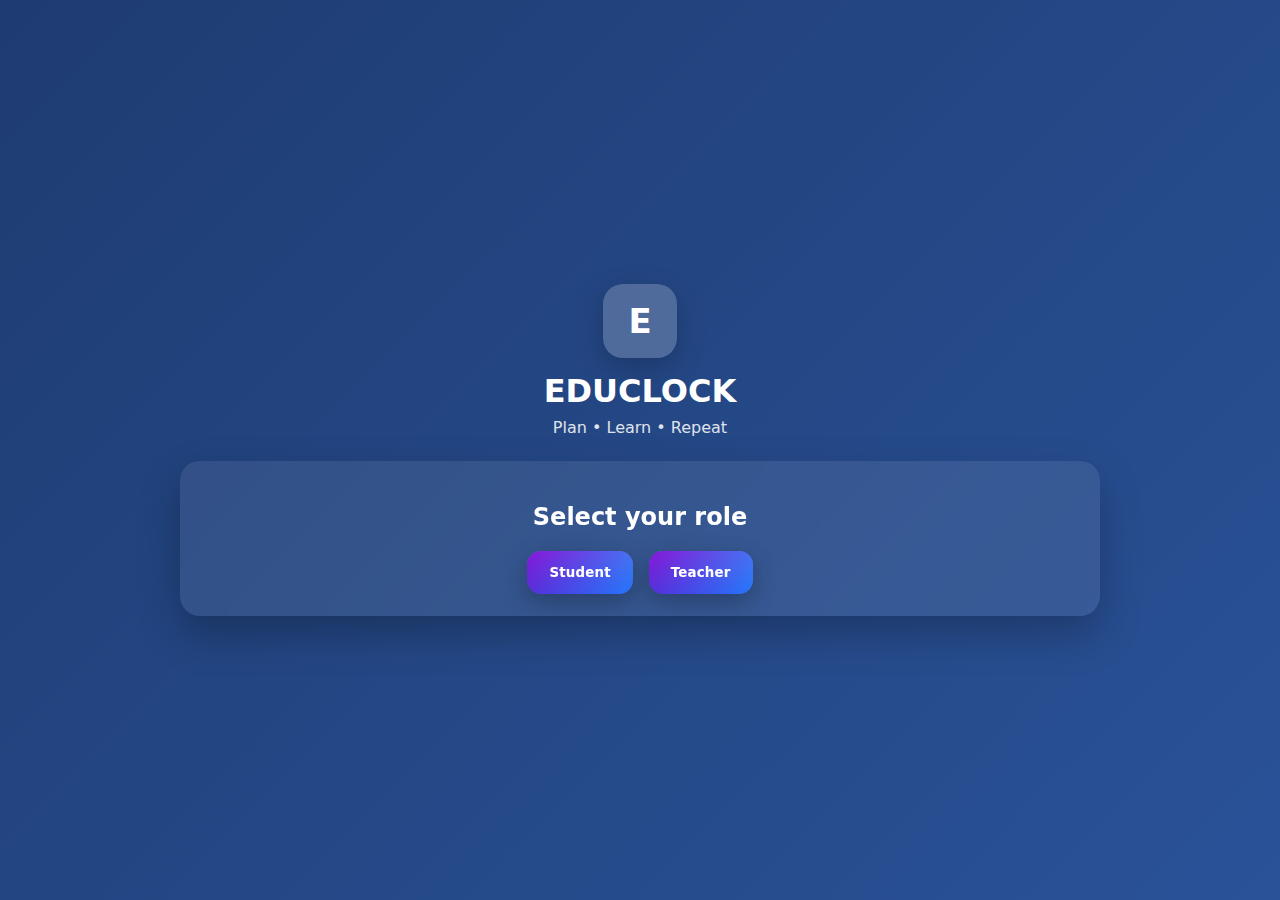
<file: index.html>
<!doctype html>
<html lang="en">
<head>
  <meta charset="utf-8">
  <title>EDUCLOCK — Select Role</title>
  <meta name="viewport" content="width=device-width,initial-scale=1" />
  <link rel="stylesheet" href="style.css">
</head>
<body>
  <div class="wrap">
    <div class="brand">
      <div class="logo">E</div>
      <h1>EDUCLOCK</h1>
      <p class="tag">Plan • Learn • Repeat</p>
    </div>

    <div class="card">
      <h2>Select your role</h2>
      <div class="btn-row">
        <button class="btn gloss role-btn" id="studentBtn">Student</button>
        <button class="btn gloss role-btn" id="teacherBtn">Teacher</button>
      </div>
    </div>
  </div>

  <script src="script.js"></script>
</body>
</html>
</file>
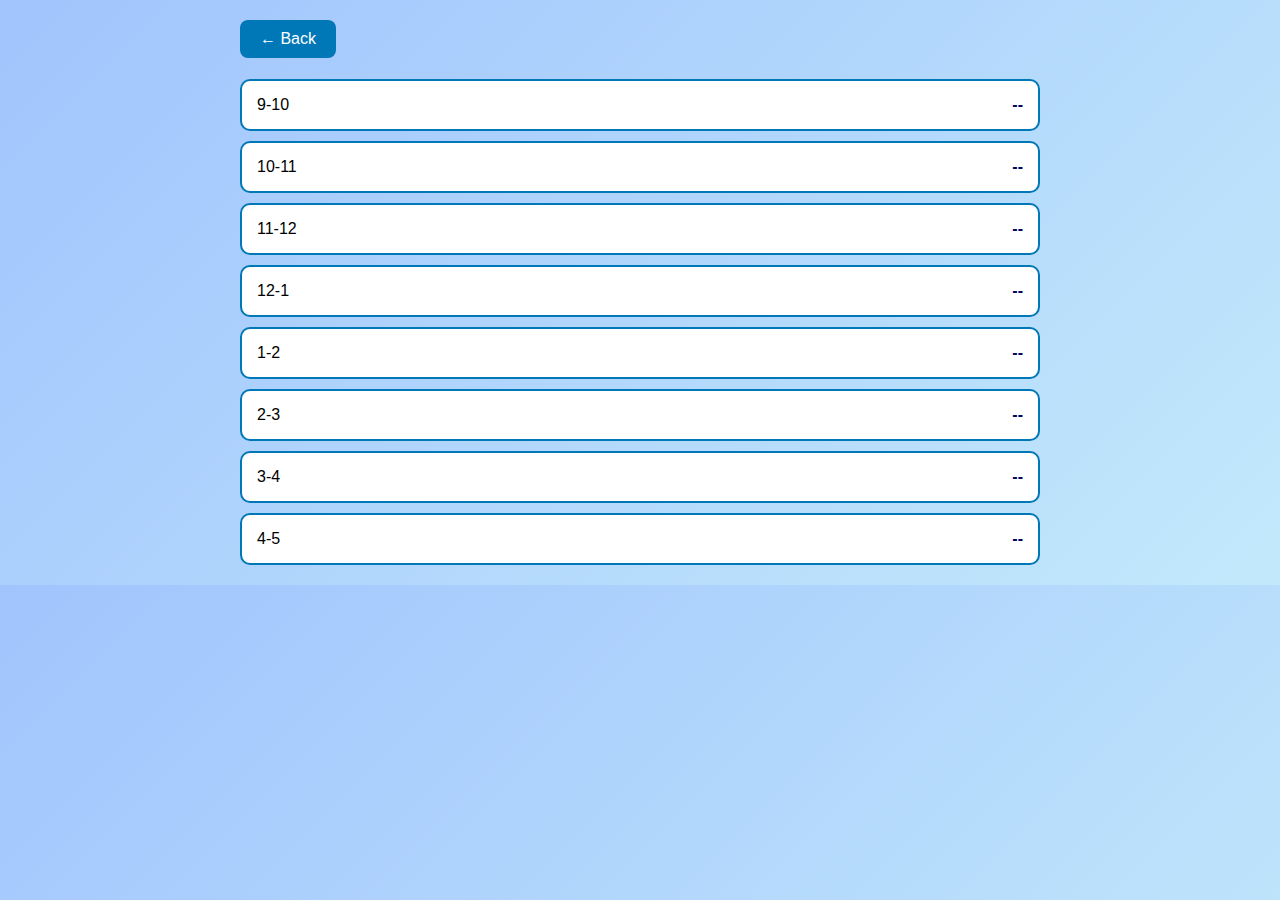
<file: day_view.html>
<!DOCTYPE html>
<html>
<head>
  <meta charset="UTF-8">
  <title>Day View</title>
  <link rel="stylesheet" href="day_view.css">
</head>
<body>
  <div class="container">
    <button class="back-btn" onclick="goBack()">← Back</button>
    <h1 id="dayTitle"></h1>
    <div id="slotsContainer" class="slots-grid"></div>
  </div>
  <script src="day_view.js"></script>
</body>
</html>
</file>
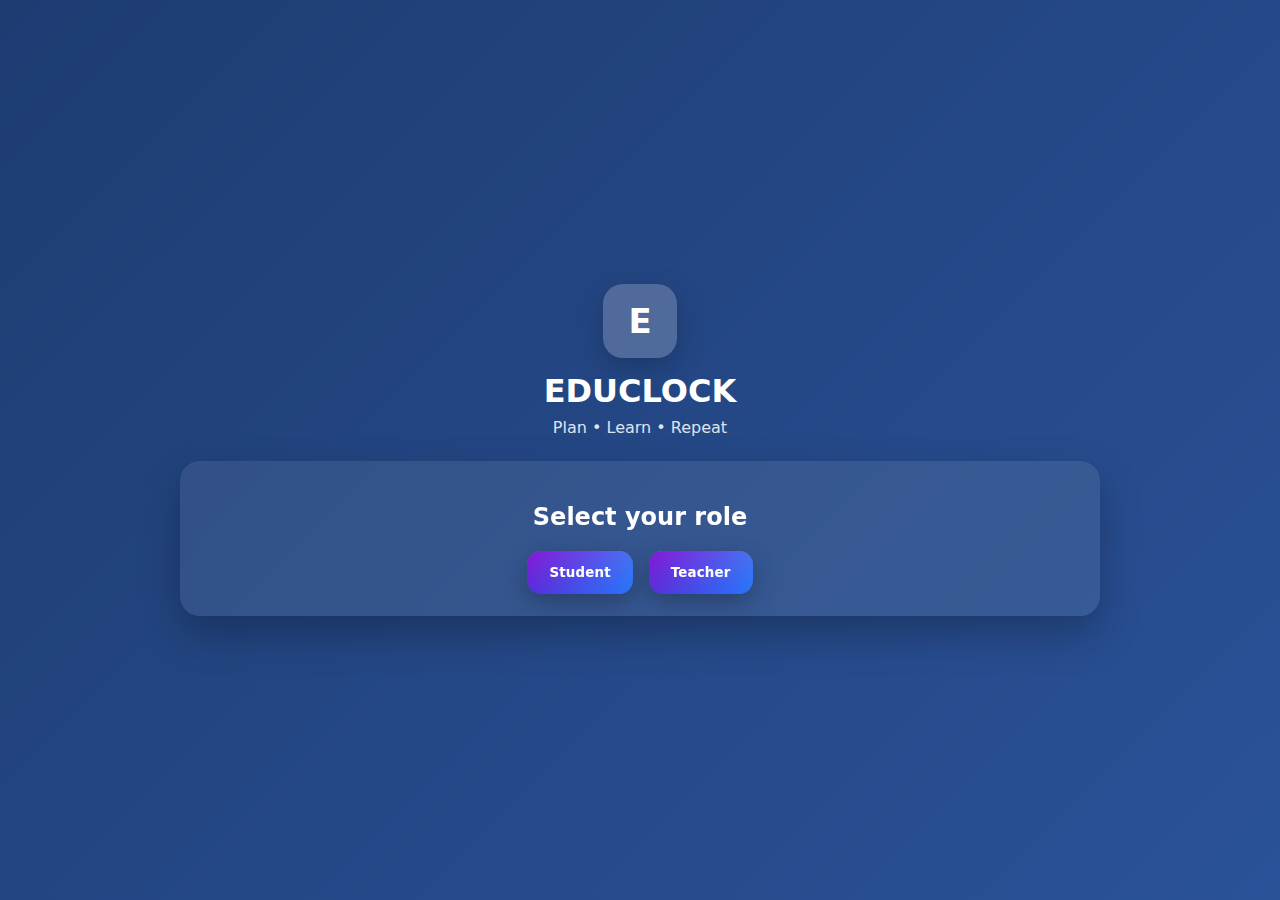
<file: screen1.html>
<!doctype html>
<html lang="en">
<head>
  <meta charset="utf-8">
  <title>EDUCLOCK — Select Role</title>
  <meta name="viewport" content="width=device-width,initial-scale=1" />
  <link rel="stylesheet" href="screen1.css">
</head>
<body>
  <div class="wrap">
    <div class="brand">
      <div class="logo">E</div>
      <h1>EDUCLOCK</h1>
      <p class="tag">Plan • Learn • Repeat</p>
    </div>

    <div class="card">
      <h2>Select your role</h2>
      <div class="btn-row">
        <button class="btn gloss" id="studentBtn">Student</button>
        <button class="btn gloss" id="teacherBtn">Teacher</button>
      </div>
    </div>
  </div>

  <script src="screen1.js"></script>
</body>
</html>
</file>
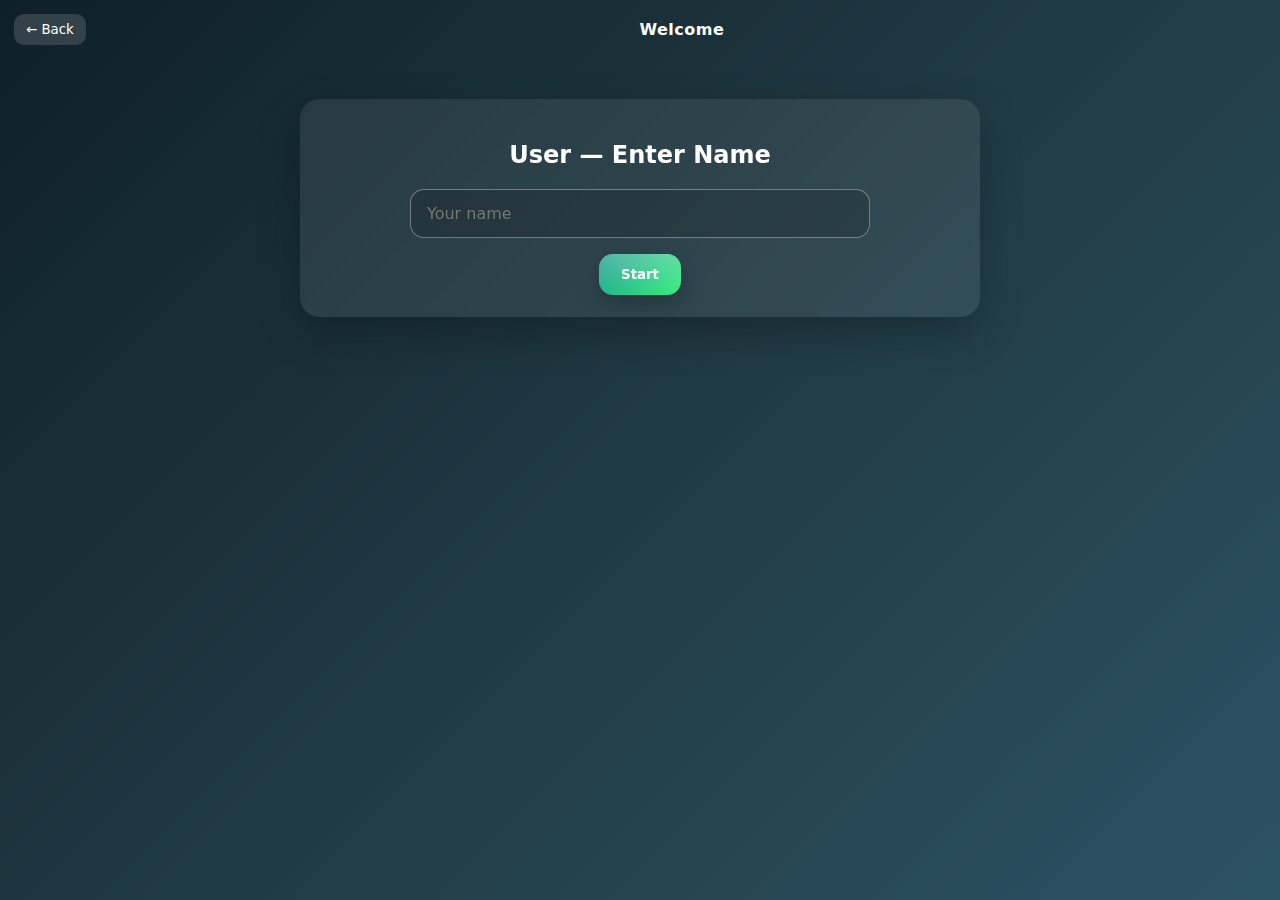
<file: screen2.html>
<!doctype html>
<html lang="en">
<head>
  <meta charset="utf-8">
  <title>EDUCLOCK — Enter Name</title>
  <meta name="viewport" content="width=device-width,initial-scale=1" />
  <link rel="stylesheet" href="screen2.css">
</head>
<body>
  <header>
    <button id="backBtn" class="back">← Back</button>
    <div class="title">Welcome</div>
  </header>

  <main class="card">
    <h2 id="roleTitle">Enter Name</h2>
    <input id="nameInput" placeholder="Your name" />
    <div class="btn-row">
      <button id="startBtn" class="btn gloss">Start</button>
      <button id="saveBtn" class="btn gloss" style="display:none">Save Name</button>
    </div>
  </main>

  <script src="screen2.js"></script>
</body>
</html>
</file>
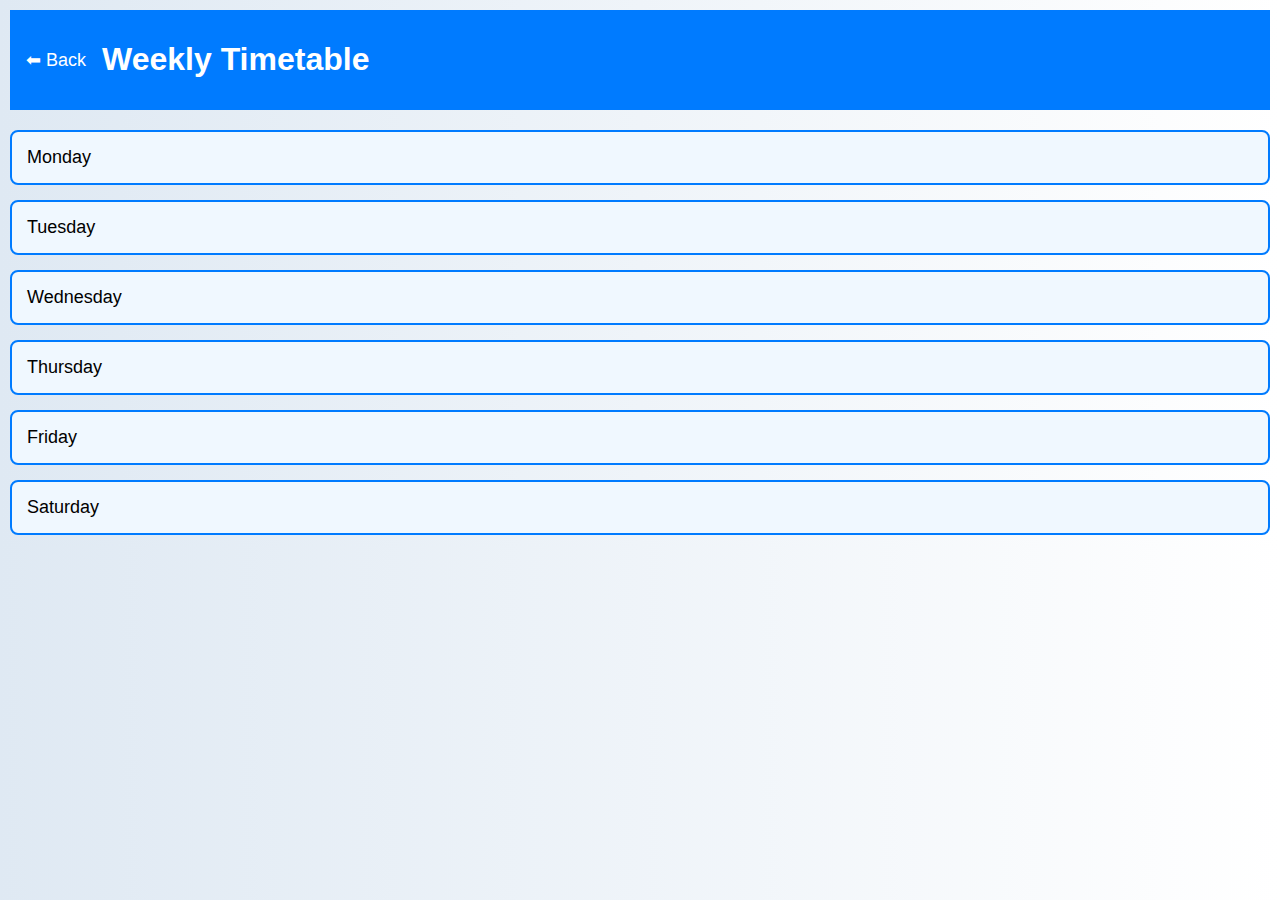
<file: screen4.html>
<!DOCTYPE html>
<html>
<head>
    <title>Weekly Timetable</title>
    <link rel="stylesheet" href="screen4.css">
</head>
<body>
    <header>
        <button id="backBtn" class="back-button">⬅ Back</button>
        <h1>Weekly Timetable</h1>
    </header>

    <main id="weekDays"></main>

    <script src="screen4.js"></script>
</body>
</html>
</file>
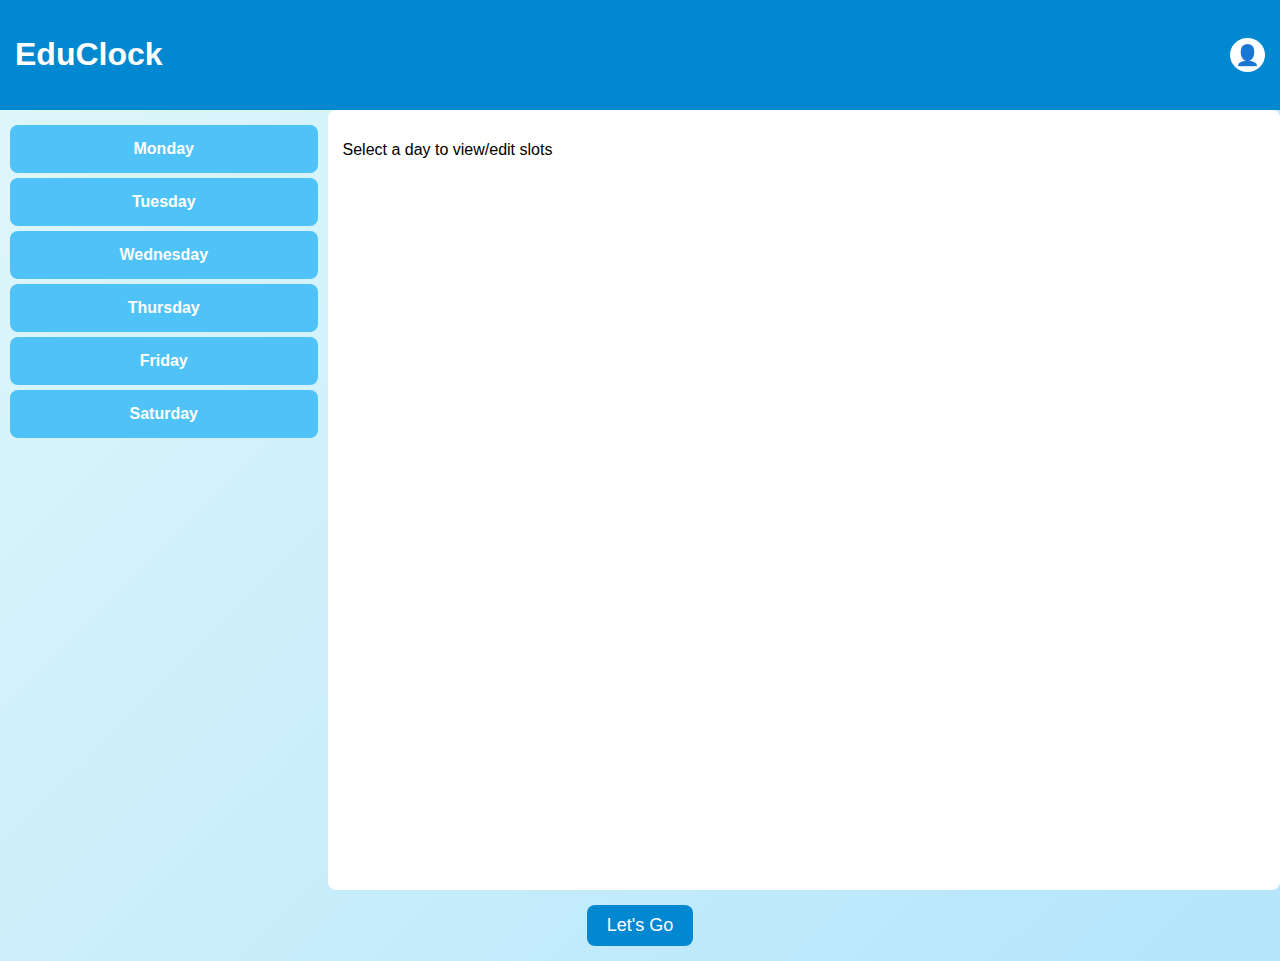
<file: select_entry.html>
<!DOCTYPE html>
<html lang="en">
<head>
    <meta charset="UTF-8">
    <title>Select Entry - EduClock</title>
    <link rel="stylesheet" href="select_entry.css">
</head>
<body>
    <header>
        <h1>EduClock</h1>
        <div id="profileIcon">👤</div>
    </header>

    <div id="profilePopup" class="hidden">
        <p id="userName"></p>
        <button id="logoutBtn">Logout</button>
        <p class="creator">by Anumandla</p>
    </div>

    <main>
        <div class="days-column">
            <div class="day" onclick="selectDay('Monday')">Monday</div>
            <div class="day" onclick="selectDay('Tuesday')">Tuesday</div>
            <div class="day" onclick="selectDay('Wednesday')">Wednesday</div>
            <div class="day" onclick="selectDay('Thursday')">Thursday</div>
            <div class="day" onclick="selectDay('Friday')">Friday</div>
            <div class="day" onclick="selectDay('Saturday')">Saturday</div>
        </div>

        <div class="slots-column" id="slotsContainer">
            <p>Select a day to view/edit slots</p>
        </div>
    </main>

    <footer>
        <button id="letsGoBtn">Let's Go</button>
    </footer>

    <script src="select_entry.js"></script>
</body>
</html>
</file>
<file: style.css>
:root{
  --bg1:#1e3c72; --bg2:#2a5298;
  --btn1:#6a11cb; --btn2:#2575fc;
  --white:#fff;
}
*{box-sizing:border-box;font-family:Poppins,system-ui,-apple-system,Segoe UI,Roboto,Arial}
body{margin:0;min-height:100vh;display:grid;place-items:center;
  background:linear-gradient(135deg,var(--bg1),var(--bg2));color:var(--white)}
.wrap{width:min(920px,92vw);display:grid;gap:24px}
.brand{display:grid;justify-items:center;gap:8px}
.logo{width:74px;height:74px;border-radius:20px;background:rgba(255,255,255,.2);
  display:grid;place-items:center;font-weight:900;font-size:34px;box-shadow:0 10px 30px rgba(0,0,0,.2)}
h1{margin:6px 0 0}
.tag{opacity:.85;margin:0}
.card{background:rgba(255,255,255,.08);backdrop-filter:blur(8px);
  border-radius:20px;padding:22px;box-shadow:0 18px 40px rgba(0,0,0,.25);text-align:center}
.btn-row{display:flex;gap:16px;justify-content:center;flex-wrap:wrap}
.btn{border:0;padding:14px 22px;border-radius:14px;font-weight:700;letter-spacing:.2px;
  cursor:pointer;color:#fff;box-shadow:0 8px 24px rgba(0,0,0,.25);transition:transform .15s ease,opacity .2s}
.btn:hover{transform:translateY(-2px)}
.gloss{
  background:linear-gradient(135deg,var(--btn1),var(--btn2));
  position:relative;overflow:hidden
}
.gloss::before{
  content:""; position:absolute; inset:0; background:linear-gradient(180deg,rgba(255,255,255,.28),rgba(255,255,255,0));
  mix-blend-mode:overlay; pointer-events:none
}
</file>
<file: day_view.css>
body {
  font-family: Arial, sans-serif;
  background: linear-gradient(135deg, #a1c4fd, #c2e9fb);
  margin: 0;
  padding: 0;
}

.container {
  max-width: 800px;
  margin: auto;
  padding: 20px;
}

h1 {
  text-align: center;
  color: #023e8a;
}

.back-btn {
  background: #0077b6;
  color: white;
  padding: 10px 20px;
  border: none;
  border-radius: 8px;
  cursor: pointer;
  font-size: 16px;
}

.back-btn:hover {
  background: #023e8a;
}

.slots-grid {
  margin-top: 20px;
  display: flex;
  flex-direction: column;
  gap: 10px;
}

.slot {
  background: white;
  padding: 15px;
  border-radius: 10px;
  display: flex;
  justify-content: space-between;
  border: 2px solid #0077b6;
}

.subject {
  font-weight: bold;
  color: #03045e;
}
</file>
<file: screen1.css>
:root{
  --bg1:#1e3c72; --bg2:#2a5298;
  --btn1:#6a11cb; --btn2:#2575fc;
  --white:#fff;
}
*{box-sizing:border-box;font-family:Poppins,system-ui,-apple-system,Segoe UI,Roboto,Arial}
body{margin:0;min-height:100vh;display:grid;place-items:center;
  background:linear-gradient(135deg,var(--bg1),var(--bg2));color:var(--white)}
.wrap{width:min(920px,92vw);display:grid;gap:24px}
.brand{display:grid;justify-items:center;gap:8px}
.logo{width:74px;height:74px;border-radius:20px;background:rgba(255,255,255,.2);
  display:grid;place-items:center;font-weight:900;font-size:34px;box-shadow:0 10px 30px rgba(0,0,0,.2)}
h1{margin:6px 0 0}
.tag{opacity:.85;margin:0}
.card{background:rgba(255,255,255,.08);backdrop-filter:blur(8px);
  border-radius:20px;padding:22px;box-shadow:0 18px 40px rgba(0,0,0,.25);text-align:center}
.btn-row{display:flex;gap:16px;justify-content:center;flex-wrap:wrap}
.btn{border:0;padding:14px 22px;border-radius:14px;font-weight:700;letter-spacing:.2px;
  cursor:pointer;color:#fff;box-shadow:0 8px 24px rgba(0,0,0,.25);transition:transform .15s ease,opacity .2s}
.btn:hover{transform:translateY(-2px)}
.gloss{
  background:linear-gradient(135deg,var(--btn1),var(--btn2));
  position:relative;overflow:hidden
}
.gloss::before{
  content:""; position:absolute; inset:0; background:linear-gradient(180deg,rgba(255,255,255,.28),rgba(255,255,255,0));
  mix-blend-mode:overlay; pointer-events:none
}
</file>
<file: screen2.css>
:root{
  --bg1:#0f2027; --bg2:#203a43; --bg3:#2c5364;
  --btn1:#11998e; --btn2:#38ef7d;
}
*{box-sizing:border-box;font-family:Poppins,system-ui,Arial}
body{margin:0;min-height:100vh;background:linear-gradient(135deg,var(--bg1),var(--bg2),var(--bg3));color:#fff}
header{display:flex;align-items:center;gap:12px;padding:14px}
.back{background:rgba(255,255,255,.15);color:#fff;border:0;border-radius:10px;padding:8px 12px;cursor:pointer}
.title{flex:1;text-align:center;font-weight:800;letter-spacing:.5px}
.card{width:min(680px,92vw);margin:40px auto;background:rgba(255,255,255,.08);border-radius:20px;padding:22px;backdrop-filter:blur(8px);text-align:center;box-shadow:0 16px 40px rgba(0,0,0,.25)}
input{width:86%;max-width:460px;padding:14px 16px;border-radius:14px;border:1px solid rgba(255,255,255,.35);background:rgba(0,0,0,.15);color:#fff;font-size:16px;outline:none}
.btn-row{display:flex;justify-content:center;gap:12px;margin-top:16px;flex-wrap:wrap}
.btn{border:0;padding:13px 22px;border-radius:14px;font-weight:700;color:#fff;cursor:pointer;box-shadow:0 8px 24px rgba(0,0,0,.25);transition:transform .15s}
.btn:hover{transform:translateY(-2px)}
.gloss{background:linear-gradient(135deg,var(--btn1),var(--btn2));position:relative;overflow:hidden}
.gloss::before{content:"";position:absolute;inset:0;background:linear-gradient(180deg,rgba(255,255,255,.28),rgba(255,255,255,0))}
</file>
<file: screen4.css>
body {
    font-family: Arial, sans-serif;
    margin: 0;
    background: linear-gradient(to right, #dfe9f3, #ffffff);
    padding: 10px;
}

header {
    display: flex;
    align-items: center;
    padding: 10px;
    background: #007bff;
    color: white;
}

.back-button {
    background: none;
    border: none;
    color: white;
    font-size: 18px;
    cursor: pointer;
    margin-right: 10px;
}

#weekDays {
    display: flex;
    flex-direction: column;
    gap: 15px;
    margin-top: 20px;
}

.day-box {
    background: #f0f8ff;
    border: 2px solid #007bff;
    border-radius: 8px;
    padding: 15px;
    font-size: 18px;
    cursor: pointer;
    transition: 0.3s;
}

.day-box:hover {
    background: #007bff;
    color: white;
}
</file>
<file: select_entry.css>
body {
    margin: 0;
    font-family: Arial, sans-serif;
    background: linear-gradient(135deg, #e0f7fa, #b3e5fc);
}

header {
    background: #0288d1;
    color: white;
    padding: 15px;
    display: flex;
    justify-content: space-between;
    align-items: center;
}

#profileIcon {
    cursor: pointer;
    font-size: 20px;
    padding: 5px;
    background: white;
    color: #0288d1;
    border-radius: 50%;
}

#profilePopup {
    position: absolute;
    top: 60px;
    right: 15px;
    background: white;
    padding: 15px;
    border-radius: 8px;
    box-shadow: 0 2px 10px rgba(0,0,0,0.2);
}

.hidden {
    display: none;
}

.creator {
    font-size: 12px;
    color: gray;
}

main {
    display: flex;
    height: calc(100vh - 120px);
}

.days-column {
    width: 25%;
    padding: 10px;
}

.day {
    background: #4fc3f7;
    margin: 5px 0;
    padding: 15px;
    text-align: center;
    border-radius: 8px;
    cursor: pointer;
    color: white;
    font-weight: bold;
    transition: 0.3s;
}

.day:hover {
    background: #0288d1;
}

.slots-column {
    width: 75%;
    background: white;
    padding: 15px;
    border-radius: 8px;
    overflow-y: auto;
}

.slot {
    display: flex;
    justify-content: space-between;
    align-items: center;
    margin: 8px 0;
    padding: 10px;
    background: #e1f5fe;
    border-radius: 5px;
}

button {
    padding: 5px 10px;
    border: none;
    border-radius: 5px;
    cursor: pointer;
}

.editBtn {
    background: #4caf50;
    color: white;
}

.deleteBtn {
    background: #f44336;
    color: white;
}

footer {
    text-align: center;
    padding: 15px;
}

#letsGoBtn {
    background: #0288d1;
    color: white;
    padding: 10px 20px;
    font-size: 18px;
    border-radius: 8px;
}
</file>
